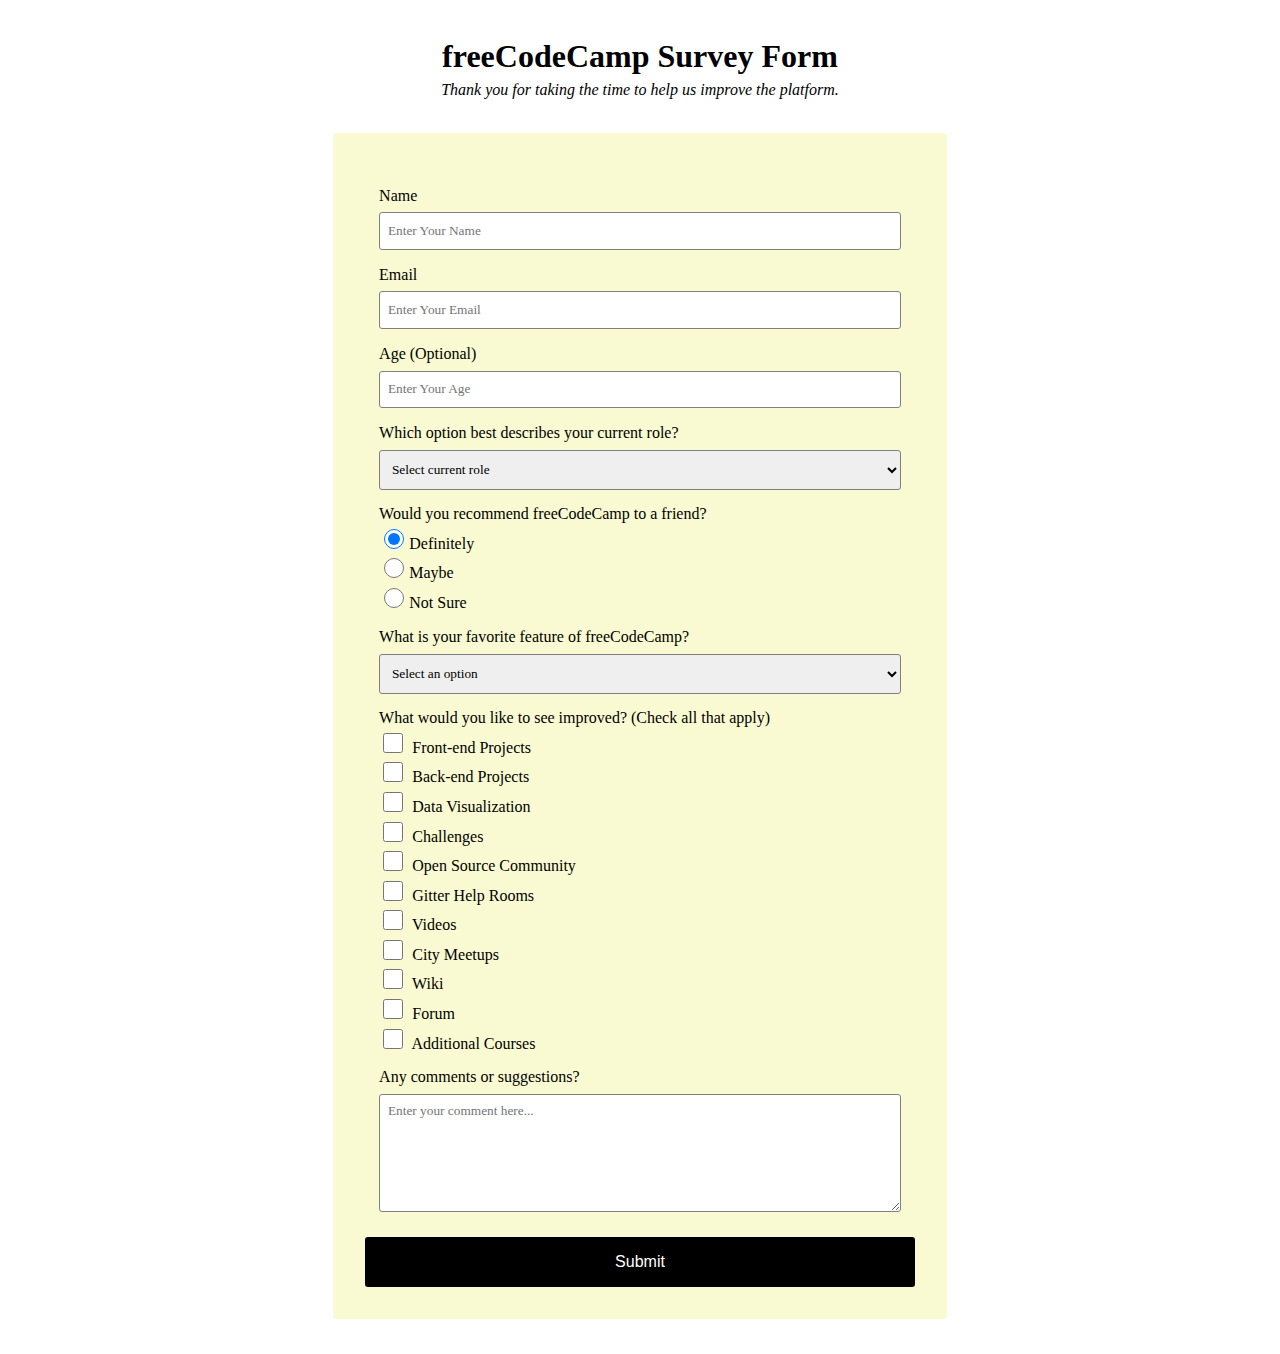
<file: Survey Form/index.html>
<!DOCTYPE html>
<html lang="en">
<head>
    <link rel="stylesheet" href="styles.css" />
    <meta charset="UTF-8">
    <meta name="viewport" content="width=device-width, initial-scale=1.0">
    <title>Suvery Form</title>
</head>
<body>
    <div class="header">
        <h1 id="title">freeCodeCamp Survey Form</h1>
        <p id="description">Thank you for taking the time to help us improve the platform.</p>
    </div>
    
    <form id="survey-form">
        <fieldset>
            <div class="information-section">
                <label for="name" id="name-label">Name<input id="name" type="text" placeholder="Enter Your Name" required /></label>
                <label for="email" id="email-label">Email<input id="email" type="email" placeholder="Enter Your Email" required /></label>
                <label for="number" id="number-label">Age (Optional)<input id="number" type="number" placeholder="Enter Your Age" min="10" max="99" required /></label>
            </div>

            <div class="role-section">
                <label for="dropdown">Which option best describes your current role?
                    <select id="dropdown">
                        <option value="">Select current role</option>
                        <option value="1">Student</option>
                        <option value="2">Full Time Job</option>
                        <option value="3">Full Time Learner</option>
                        <option value="4">Prefer Not to Say</option>
                        <option value="5">Other</option>
                    </select>
                </label>
            </div>

            <div class="recommendation-section">
                <label>Would you recommend freeCodeCamp to a friend?
                    <label for="definitely"><input id="definitely" type="radio" name="recommendation" value="1" checked/>Definitely</label>
                    <label for="maybe"><input id="maybe" type="radio" name="recommendation" value="2"/>Maybe</label>
                    <label for="not-sure"><input id="not-sure" type="radio" name="recommendation" value="3"/>Not Sure</label>
                </label>
            </div>
            
            <div class="feature-section">
                <label for="favorite-feature">What is your favorite feature of freeCodeCamp?
                    <select id="favorite-feature">
                        <option value="">Select an option</option>
                        <option value="1">Challenges</option>
                        <option value="2">Projects</option>
                        <option value="3">Community</option>
                        <option value="4">Open Source</option>
                    </select>
                </label>
            </div>

            <div class="improvements-section">
            <label>What would you like to see improved? (Check all that apply)
                <label for="checkbox-one"><input id="checkbox-one" type="checkbox" value="1"/> Front-end Projects</label>
                <label for="checkbox-two"><input id="checkbox-two" type="checkbox" value="2"/> Back-end Projects</label>
                <label for="checkbox-three"><input id="checkbox-three" type="checkbox" value="3"/> Data Visualization</label>
                <label for="checkbox-four"><input id="checkbox-four" type="checkbox" value="4"/> Challenges</label>
                <label for="checkbox-five"><input id="checkbox-five" type="checkbox" value="5"/> Open Source Community</label>
                <label for="checkbox-six"><input id="checkbox-six" type="checkbox" value="6"/> Gitter Help Rooms</label>
                <label for="checkbox-seven"><input id="checkbox-seven" type="checkbox" value="7"/> Videos</label>
                <label for="checkbox-eight"><input id="checkbox-eight" type="checkbox" value="8"/> City Meetups</label>
                <label for="checkbox-nine"><input id="checkbox-nine" type="checkbox" value="9"/> Wiki</label>
                <label for="checkbox-ten"><input id="checkbox-ten" type="checkbox" value="10"/> Forum</label>
                <label for="checkbox-eleven"><input id="checkbox-eleven" type="checkbox" value="11"/> Additional Courses</label>
            </label>
            </div>

            <div class="feedback-section">
                <label> Any comments or suggestions?
                    <textarea id="comments" rows="3" cols="30" placeholder="Enter your comment here..."></textarea>
                </label>
            </div>
        </fieldset>
        <input id="submit" type="submit" value="Submit" />
    </form>
</body>
</html>
</file>
<file: Survey Form/styles.css>
body {
    color: black;
    background-color: white;
    font-family: 'Inter', 'sans-serif';
}

form {
    background-color: lightgoldenrodyellow;
    width: 43.5%;
    margin: 2.7% auto;
    padding: 2.0rem;
    border-radius: 0.25rem; 
}

fieldset {
    border: none;
}

label {
    display: block;
    margin: 3% 0%;
    font-weight: 500;
}

h1,
p {
    text-align: center;
}

input[type="submit"] {
    width: 100%;
    min-height: 50px;
    margin: auto;
    font-family: 'Inter', sans-serif;
    font-weight: 500;
    font-size: medium;
    color: white;
    border: none;
    background-color: black;
    border-radius: 3px;
}

.information-section input,
.role-section select,
.feature-section select,
.feedback-section textarea {
    display: block;
    margin: 1.5% 0%;
    padding: 1.5%;
    border: 1px solid grey;
    border-radius: 3px;
    font-family: 'Inter', 'sans-serif';
}

select {
    width: 100%;
    height: 40px;
}

.information-section input {
    width: 96.7%;
    height: 20px;
}

.feedback-section textarea {
    width: 96.7%;
    min-height: 100px;
}

.recommendation-section label,
.improvements-section label {
    margin: 0.5% 0%;

}

.recommendation-section input,
.improvements-section input {
    min-width: 1.25rem;
    min-height: 1.25rem;
    margin-right: 1%;
}

.feature-section label {
    margin-top: 3%;
}

#title {
    margin: 3% 0% 0%;
}

#description {
    font-style: italic;
    margin: 0.5% 0% 0%;
}
</file>
